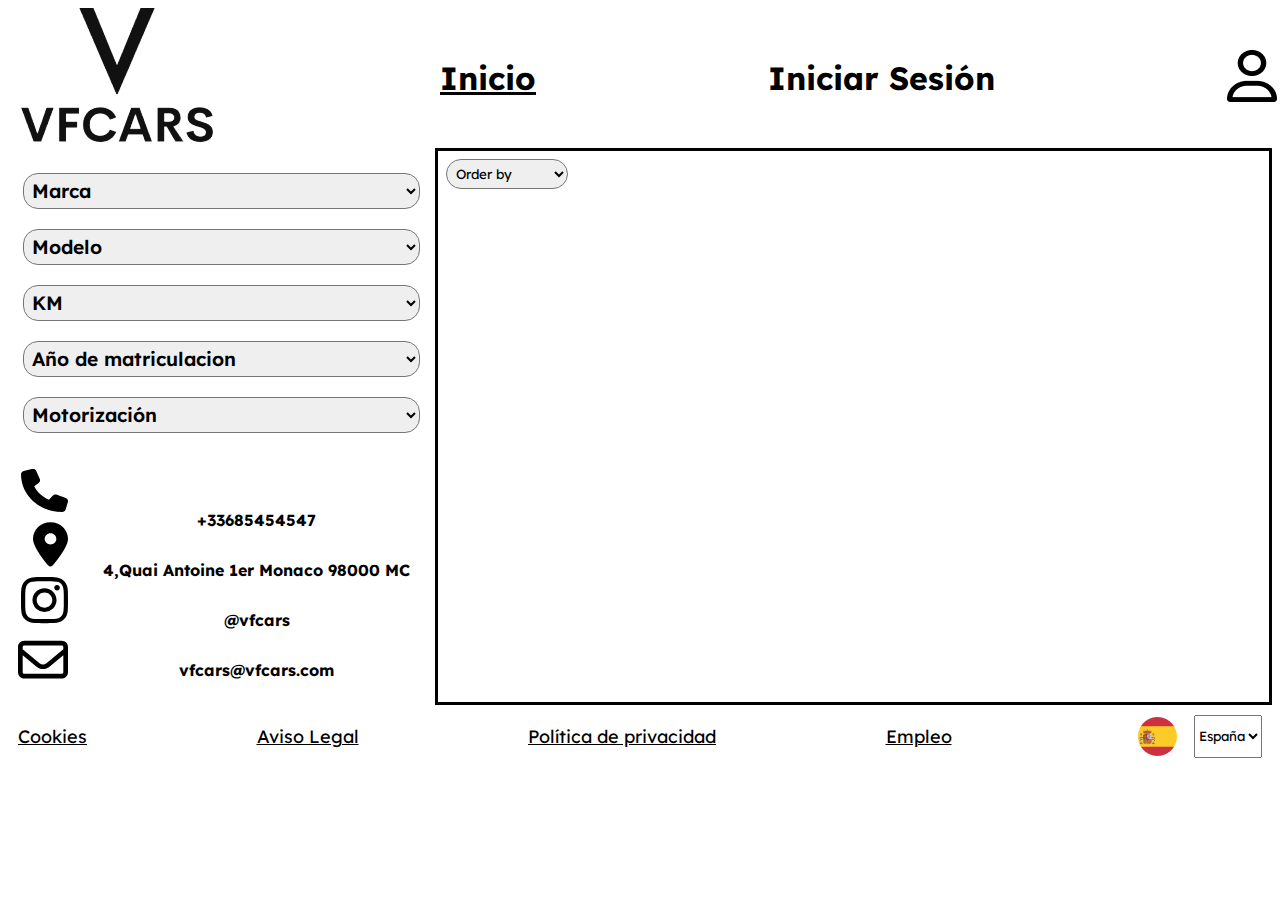
<file: index.html>
<!DOCTYPE html>
<html lang="en">
  <head>
    <meta charset="UTF-8" />
    <meta name="viewport" content="width=device-width, initial-scale=1.0" />
    <title>Menu</title>
    <link rel="stylesheet" href="./inicio/coches.css" />
    <link rel="stylesheet" href="./inicio/print.css" media="print" />
    <script src="./inicio/script.js"></script>
  </head>

  <body>
    <div class="logo">
      <img src="../images/inicio/Rectangle_9__1_-removebg-preview.png" />
    </div>
    <div id="navmovil">
      <a href="" style="text-decoration: underline">Inicio</a>
      <a href="../publicarproducto/publicarproducto.html" id="publicarproducto">Publicar Producto</a>
      <a href="../login/index.html" id="cerrarsesion">Cerrar Sesión</a>
      <div class="usuario">
        <img src="../images/inicio/user-regular (1) 1.png" />
        <br />
        <span id="nombreusuario"></span>
      </div>
    </div>

    <div class="filtros">
      <select name="marcas" id="marcas">
        <option value="Marca">Marca</option>
        <option value="Mercedes">Mercedes</option>
        <option value="Audi">Audi</option>
        <option value="BMW">BMW</option>
      </select>
      <select name="modelos" id="modelos">
        <option value="Modelo">Modelo</option>
        <option value="Modelo 1">Modelo 1</option>
        <option value="MOdelo 2">Modelo 2º</option>
      </select>
      <select name="KM" id="KM">
        <option value="KM">KM</option>
        <option value="Modelo 1">5000</option>
        <option value="MOdelo 2">10000</option>
      </select>
      <select name="años" id="años">
        <option value="Año de matriculacion">Año de matriculacion</option>
        <option value="Modelo 1">2023</option>
        <option value="MOdelo 2">2022</option>
      </select>
      <select name="motorizacion" id="motorizacion">
        <option value="motorizacion">Motorización</option>
        <option value="Gasolina">Gasolina</option>
        <option value="Híbrido">Híbrido</option>
        <option value="Eléctrico">Eléctrico</option>
      </select>
    </div>
    <div class="contacto">
      <div class="iconos">
        <img src="../images/inicio/phone-solid 1.svg" alt="" />
        <img src="../images/inicio/Vector (1).svg" alt="" />
        <img src="../images/inicio/Vector.svg" alt="" />
        <img src="../images/inicio/envelope-regular 1.svg" alt="" />
      </div>
      <div class="datos">
        <a href="">+33685454547</a>
        <a
          href="https://www.google.com/maps/place/BUGATTI+Monaco/@43.7324968,7.4235305,15z/data=!4m6!3m5!1s0x12cdc376dd4694f9:0xa0840aada67431f2!8m2!3d43.7324968!4d7.4235305!16s%2Fg%2F11t755ms2f?entry=ttu"
          >4,Quai&nbsp;Antoine&nbsp;1er&nbsp;Monaco&nbsp;98000&nbsp;MC</a
        >
        <a href="">@vfcars</a>
        <a href="">vfcars@vfcars.com</a>
      </div>
    </div>

    <div class="coches">  
      <select name="order" id="order">
        <option value="orderby">Order by</option>
        <option id="orderdesc" value="desc">Precio descendente</option>
        <option id="orderasc" value="asc">Precio ascendente</option></select
      ><br /><br />
      <div id="items" class="items">
        
      </div>
    </div>
    <div class="footer">
      <a href="">Cookies</a>
      <a href="">Aviso Legal</a>
      <a href="">Política de privacidad</a>
      <a href="">Empleo</a>
      <div class="pais">
        <img
          src="../images/inicio/pegatina_redonda_bandera_de_espana_bandera_de_espana_bandera_de-r8bd5a99eec6e4bb8a3beb4cb6d521257_0ugmp_8byvr_630-removebg-preview 1.png" />
        <select name="pais" id="pais">
          <option value="España">España</option>
          <option value="Mexico">Mexico</option>
        </select>
      </div>
    </div>
  </body>
</html>
</file>
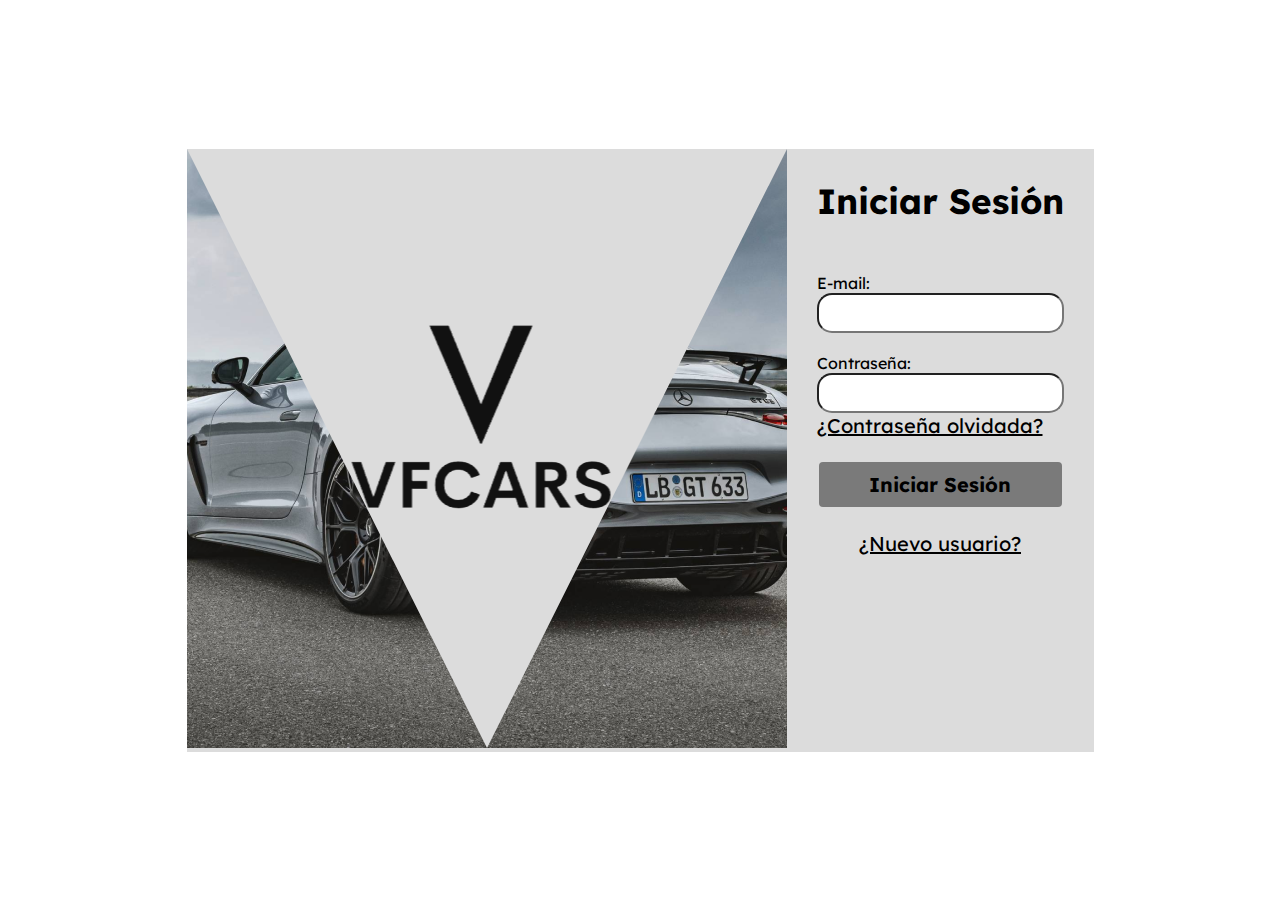
<file: login/index.html>
<!DOCTYPE html>
<html lang="en">
<head>
    <meta charset="UTF-8">
    <meta name="viewport" content="width=device-width, initial-scale=1.0">
    <title>VFCars</title>
    <link rel="stylesheet" href="style.css">
    <script src="script.js"></script>
</head>
<body>
    <div class="contenedor">
        <div class="imagen">
            <img src="../images/login/imagen.png" alt="vfcars" srcset="">
        </div>
        <div class="contenedorform">
            <form action="../index.html">
                <h1>Iniciar Sesión</h1>
                <label for="email">E-mail:</label><br>
                <input type="text" id="email" name="email"><br><br>
                <label for="contraseña">Contraseña:</label><br>
                <input type="password" name="contraseña" id="contraseña"><br>
                <a href="index.html">¿Contraseña olvidada?</a><br><br>
                <div class="iniciar">
                    <span id="errorlogin" style="color: red;"></span>
                    <button class="login" type="submit" id="iniciar"><a href="../index.html">Iniciar Sesión</a></button><br>
                    <a href="../signup/signup.html">¿Nuevo usuario?</a>
                </div>
            </form>
        </div>
    </div>
    
    
</body>
</html>
</file>
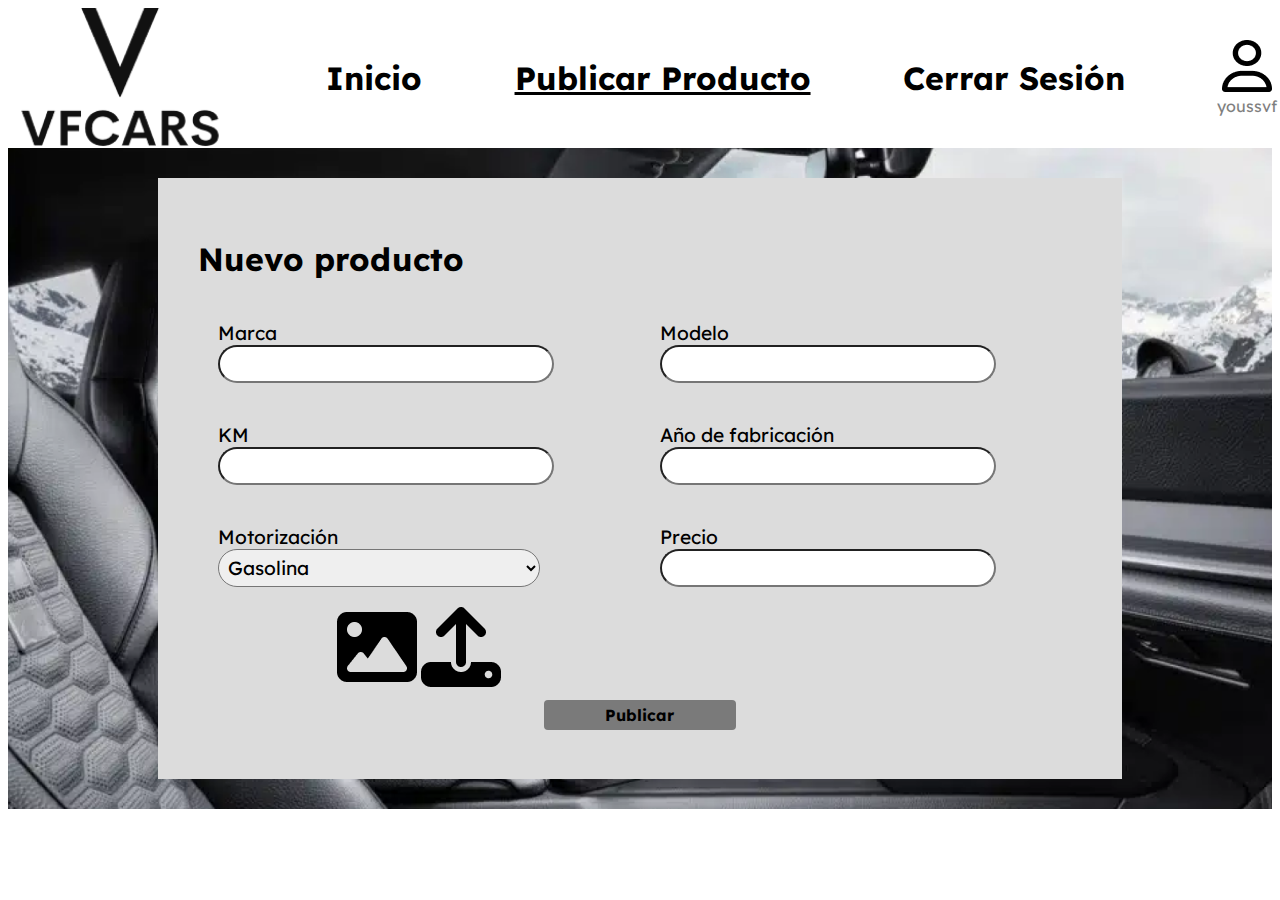
<file: publicarproducto/publicarproducto.html>
<!DOCTYPE html>
<html lang="en">

<head>
    <meta charset="UTF-8">
    <meta name="viewport" content="width=device-width, initial-scale=1.0">
    <title>Publicar Producto</title>
    <link rel="stylesheet" href="publicar.css">
    <style>
        @import url('https://fonts.googleapis.com/css2?family=Lexend&display=swap');
    </style>
    <script src="script.js"></script>
</head>

<body>
    <div class="logo">
        <img src="../images/inicio/Rectangle_9__1_-removebg-preview.png">
    </div>
    <div id="navmovil">
        <a href="../index.html">Inicio</a>
        <a href="../publicarproducto/publicarproducto.html" style="text-decoration:underline;">Publicar Producto</a>
        <a href="../login/index.html" id="cerrarsesion"</a>Cerrar Sesión</a>
        <div class="usuario">
            <img src="../images/inicio/user-regular (1) 1.png">
            <br>
            <span>youssvf</span>
        </div>
    </div>
    <div class="bloque">
        <div class="marco">
            <h1>
                Nuevo producto
            </h1>
            <form id="formulario" action="../index.html">
                <div class="contenedorgrid">
                    <div class="etiquetas">
                        <label for="marca">Marca</label><br>
                        <input required type="text" id="marca" name="marca">
                    </div>
                    <div class="etiquetas">
                        <label for="modelo">Modelo</label><br>
                        <input required type="text" name="modelo" id="modelo">
                    </div>
                    <div class="etiquetas">
                        <label for="KM">KM</label><br>
                        <input required type="text" name="km" id="km">
                    </div>
                    <div class="etiquetas">
                        <label for="años">Año de fabricación</label>
                        <input required type="text" name="años" id="años">
                    </div>
                    <div class="etiquetas">
                        <label for="años">Motorización</label><br>
                        <select name="Motorización" id="Motorización">
                            <option value="Gasolina">Gasolina</option>
                            <option value="Diesel">Diesel</option>
                            <option value="Eléctrico">Eléctrico</option>
                            <option value="Híbrido">Híbrido</option>
                        </select>
                    </div>
                    <div class="etiquetas">
                        <label for="precio">Precio</label><br>
                        <input required type="text" name="precio" id="precio">
                    </div>
                    <div class="upload">
                        <label for="imagen1" class="button subirimagen">
                            <input type="file" name="imagen1" id="imagen1" style="display: none;">
                        </label>

                        <label for="imagen2" class="button2 subirimagen2">
                            <input type="file" name="imagen2" id="imagen2" style="display: none;">
                        </label>
                    </div>

                </div>
                <div class="botonpublicar">
                    <button type="submit" class="botonpublicar">Publicar</button>
                </div>
            </form>

        </div>
    </div>
</body>

</html>
</file>
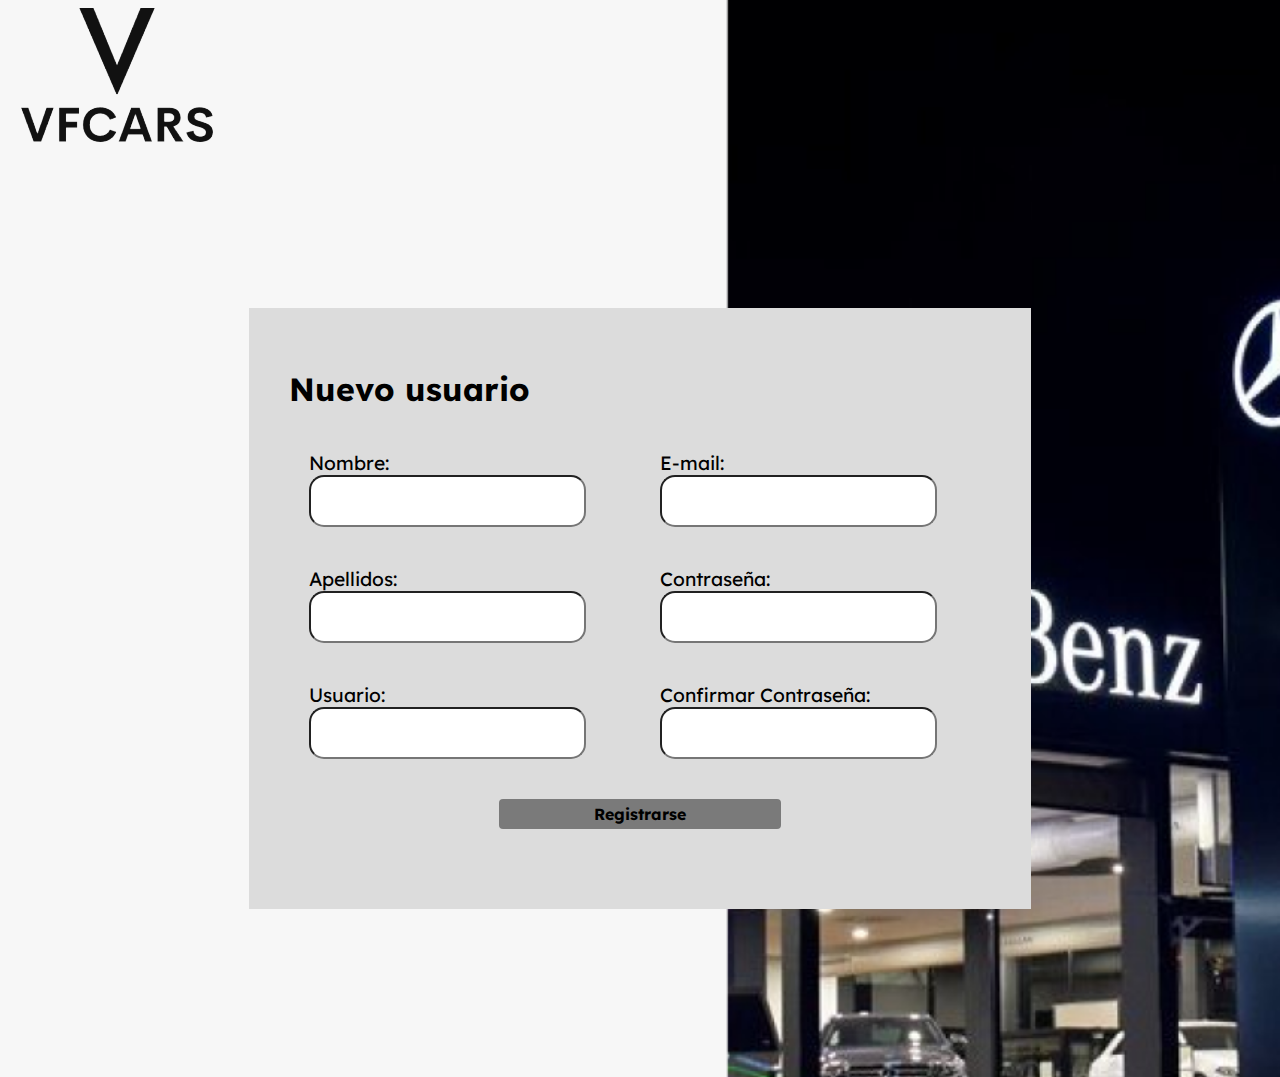
<file: signup/signup.html>
<!DOCTYPE html>
<html lang="en">

<head>
    <script src="script.js"></script>
    <meta charset="UTF-8">
    <meta name="viewport" content="width=device-width, initial-scale=1.0">
    <title>Sign Up</title>
    <link rel="stylesheet" href="signup.css">
</head>

<body>
    <div class="logo">
        <img src="../images/signup/Rectangle_9__1_-removebg-preview.png" alt="logo VFCars">
    </div>
    <div class="divcentral">
        <div class="marco">
            <h1>
                Nuevo usuario
            </h1>
            <form id="formulario">
                <div class="contenedor">
                    <div class="etiquetas">
                        <label for="nombre">Nombre:</label><br>
                        <input type="text" name="nombre" id="nombre" aria-required="true" aria-errormessage="errornombre"><br>
                        <span tabindex="-1" role="alert" id="errornombre"></span>
                    </div>
                    <div class="etiquetas">
                        <label for="email">E-mail:</label><br>
                        <input type="text" name="email" id="email" aria-required="true" aria-errormessage="erroremail"><br>
                        <span tabindex="-1" role="alert" id="erroremail"></span>
                    </div>
                    <div class="etiquetas">
                        <label for="apellidos">Apellidos:</label><br>
                        <input type="text" name="apellidos" id="apellidos" aria-required="true" aria-errormessage="errorapellido"><br>
                        <span tabindex="-1" role="alert" id="errorapellido"></span>
                    </div>
                    <div class="etiquetas">
                        <label for="contraseña">Contraseña:</label><br>
                        <input type="password" name="contraseña" id="contraseña" aria-required="true" aria-errormessage="errorcontraseña"><br>
                        <span tabindex="-1" role="alert" id="errorcontraseña"></span>
                    </div>
                    <div class="etiquetas">
                        <label for="usuario">Usuario:</label><br>
                        <input type="text" name="usuario" id="usuario" aria-required="true" aria-errormessage="errorusuario"><br>
                        <span tabindex="-1" role="alert" id="errorusuario"></span>
                    </div>
                    <div class="etiquetas">
                        <label for="contraseñarepe">Confirmar Contraseña:</label><br>
                        <input type="password" name="contraseñarepe" id="contraseñarepe" aria-required="true" aria-errormessage="errorcontraseñarepe"><br>
                        <span tabindex="-1" role="alert" id="errorcontraseñarepe"></span>
                    </div>
                </div>
                <div class="contenedorsubmit">
                    <button type="submit" id="registrar" class="registrar">Registrarse</button><br>
                    <span id="errorForm"></span>
                </div>
            </form>
        </div>
    </div>
</body>

</html>
</file>
<file: inicio/coches.css>
@import url('https://fonts.googleapis.com/css2?family=Lexend&display=swap');


/*selector universal*/
*{
    font-family: 'Lexend';
}

/*selector de id*/
#navmovil{
    margin: 10px 5px;
    display: flex;
    width: 100%;
    justify-content: space-between;
    align-items: center;
}

/*selector hijo por id*/
#navmovil a{
    text-decoration: none;
    color: black;
    font-size: 2em;
    font-weight: bold;
}

/* selector de pseudoclase */
#navmovil a:hover {
    text-decoration: underline;
}

/*selector de clase*/
.usuario{
    text-align: center;
}

/*selector hijo por clase*/
.usuario span{
    opacity: 0.5;
}

hr{
    border: 3px solid black;
    width: 100%;
}

.filtros{
    margin: 5px;
    padding: 10px;
    display: flex;
    flex-direction: column;
    align-items: center;
    align-content: center;
}

.filtros select{
    padding: 1%;
    margin: 10px;
    width: 100%;
    font-size: 1.2em;
    border-radius: 15px;
    font-weight:600;
}

.coches select{
    border-radius: 15px;
    padding: 5px;
}

.contacto {
    margin: 10px;
    display: flex;
    justify-content: center;
    align-items:end;
}

.iconos {
    display: flex;
    flex-direction: column;
    align-items: flex-end;
    margin-right: 20px; 
}

.iconos img {
    margin-bottom: 10px; 
}


.tarjeta:hover {
    scale: 1.1;
}

.datos {
    display: flex;
    flex-direction: column;
    align-items: center;
}

.datos a {
    margin: 15px;
    text-align: center;
    color: black;
    text-decoration: none;
    font-size: 1rem;
    font-family: 'Lexend' sans-serif;
    font-weight: bolder;
}

.coches{
    padding: 0.5em;
    border: 3px solid black;   
}

.coches select{
    width: 15%;
}

.items{
    margin: 10px;
    display: grid;
    grid-template-columns: repeat(auto-fill, minmax(300px, 1fr)); 
    gap: 2em;
    outline: none;
}


.tarjeta{
    text-align: center;
    width: 20rem;
    height: auto;
    border: 1px solid black;
    background-color: #D9D9D9;
}

/*selector de agrupacion de tipos*/
.imagen, p{
    background-color: #D9D9D9;
}

/*selector adyacente*/
div + h3{
    background-color: #D9D9D9;
}

/*selector con pseudoelemento*/
div p:first-of-type {
    font-weight: 600;
}

/*selector con pseudoclase (:hover) */
.datos a:nth-of-type(2):hover {
    scale: 1.1;
    text-decoration: underline;
}

.imagen img{
    width: 100%;
    height: auto;
    display: block;
}

/*selector combinado*/
.contacto .iconos img {
    margin-bottom: 10px; 
}

.footer{
    margin: 10px;
    display: flex;
    flex-direction: row;flex: 1;
    justify-content: space-between;
    height: auto;
    align-items: center;
    font-size: large;
}

.footer a{
    color: black;
}

.pais{
    display: flex;
}

.navprincipal{
    grid-area: nav;
}

#navmovil{
    grid-area: navmovil;
}

.logo{
    grid-area: logo;
}

.filtros{
    grid-area: filtros;
}

.contacto{
    grid-area: contacto;
}

.coches{
    grid-area: coches;
}

.footer{
    grid-area: footer;
}

hr{
    grid-area: hr;
}

body{
    display: grid;
    grid-template-columns: 0.7fr 4fr;
    grid-template-areas:
    "logo navmovil navmovil navmovil "
    "filtros coches coches coches "
    "filtros coches coches coches "
    "contacto coches coches coches "
    "footer footer footer footer "
    ;
}

@media screen and (max-width: 780px) {
    body{
        display: grid;
        grid-template-areas: 
        "logo"
        "navmovil"
        "filtros"
        "coches"
        "contacto"
        "footer"
        ;
        grid-template-columns: 100%;
        text-align: center;
    }

    .filtros{
        display: flex;
        flex-direction: row ;
        flex-wrap: wrap;
        justify-content: center;
    }

    .filtros select{
        width: auto ;
    }

    .coches{
        border: none;
    }

    .items{
        display: flex;
        flex-direction: column;
        justify-content: center;
        align-items: center;
    }

    .tarjeta{
        width: 80%;
        justify-self: center;
    }

    #navmovil{
        display: flex;
    }
}
</file>
<file: inicio/print.css>
body {
    grid-template-columns: 1fr; 
    grid-template-areas:
        "logo"
        "navmovil"
        "filtros"
        "coches"
        "contacto"
        "footer";
    text-align: center;
}

.usuario, .iconos, .navprincipal {
    display: none;
}

a {
    color: black;
    text-decoration: none;
}

body ,h1,h2, h3,p,label, select, button {
    font-size: initial;
}
</file>
<file: login/style.css>
@import url('https://fonts.googleapis.com/css2?family=Lexend&display=swap');

* {
    font-family: 'Lexend';
    box-sizing: border-box;
    margin: 0;
}

body {
    display: flex;
    justify-content: center;
    align-items: center;
    height: 100vh;
    margin: 0;  
}

.contenedor {
    display: flex;
    flex-direction: column; 
    background-color: #DCDCDC;
}

.imagen {
    text-align: center; 
    margin-bottom: 20px;
}

.iniciar{
    text-align: center;
    display: flex;
    flex-direction: column  ;
}

.contenedorform {
    padding: 30px;
    text-align: center; 
}

h1 {
    font-size: 24px;
    text-align: center;
    font-size: 35px;
    margin-bottom: 50px;
}

label {
    font-size: 16px;
}

input {
    width: 80%; 
    padding: 10px;
    border-radius: 15px;
}

button{
    border-radius: 40%;
    border: none;
    padding: 10px 20px;
    text-align: center;
    text-decoration: none;
    font-size: 16px;
    font-weight: bolder;
    margin: 4px 2px;
    cursor: pointer;
    border-radius: 4px;
    background-color: #7A7A7A;
}

button a{
    text-decoration: none;
}



form a{
    color: black;
    font-size: 20px;
    text-align: center;
}

@media screen and (min-width: 780px) {
    .contenedor {
        flex-direction: row; 
    }

    .imagen {
        margin-bottom: 0; 
    }

    .contenedorform {
        text-align: left;
        max-width: 400px; 
        margin: 0 auto; 
    }

    input{
        width: 100%;
    }
}
</file>
<file: publicarproducto/publicar.css>
@import url('https://fonts.googleapis.com/css2?family=Lexend&display=swap');

*{
    font-family: 'Lexend';
}

.bloque{
    grid-area: bloque;
}

body{
    display: grid;
    grid-template-areas: "logo navmovil navmovil navmovil"
    "bloque bloque bloque bloque";
}

.logo{
    grid-area: logo;
}

#navmovil{
    grid-area: navmovil;
    margin: 10px 5px;
    display: flex;
    width: 100%;
    justify-content: space-between;
    align-items: center;
}

#navmovil a{
    text-decoration: none;
    color: black;
    font-size: 2em;
    font-weight: bold;
}

.usuario{
    text-align: center;
}

.usuario span{
    opacity: 0.5;
}

img{
    width: auto;
    height: 100%;
}

.bloque{
    width: 100%;
    height: 100%;
    background-image: url(../images/publicarproducto/image\ 1.png);
    background-size: cover;
    background-position: center;
    display: flex;
    align-items: flex-end;
    justify-content: center;
}

.marco{
    padding: 40px;
    width: 70%;
    margin: 30px;
    height: auto;
    background-color: #dcdcdc;
}

.contenedorgrid{
    display: grid;
    grid-template-columns: 50% 50%;
}

.etiquetas{
    margin: 20px;
}

#navmovil a:hover {
    text-decoration: underline;
}

.upload{
    text-align: center;
}

.botonpublicar{
    text-align: center;
    padding: 5px;
}

label{
    font-size: larger;
}

select, input{
    width: 80%;
    font-size: larger;
    border-radius: 20px;
    padding: 5px;
}

button{
    border-radius: 40%;
    border: none;
    width: 15vw; 
    padding: 10px 20px;
    text-align: center;
    text-decoration: none;
    font-size: 16px;
    font-weight: bolder;
    margin: 4px 2px;
    cursor: pointer;
    border-radius: 4px;
    background-color: #7A7A7A;
    justify-content: center;
}

.button {
    background-image: url('../images/publicarproducto/image-solid\ \(1\)\ 1.png');
    background-size: cover;
    width: 80px;
    height: 80px;
    display: inline-block;
    cursor: pointer;
}

.button2 {
    background-image: url('../images/publicarproducto/upload-solid\ 1.png');
    background-size: cover;
    width: 80px;
    height: 80px;
    display: inline-block;
    cursor: pointer;
}


@media (max-width:780px){
    
    body{
        grid-template-areas: 
        "logo"
        "navmovil"
        "bloque"
        ;
        text-align: center;
    }

    .contenedorgrid{
        display: flex;
        flex-direction: column;
        justify-content: center;
    }
}
</file>
<file: signup/signup.css>
@import url('https://fonts.googleapis.com/css2?family=Lexend&display=swap');

*{
    font-family: 'Lexend';
}

span{
    color: red;
}

nav{
    display: flex;
    justify-content: space-between;
}

.navprincipal{
    align-items: center;
}

nav a{
    text-decoration: none;
    font-size: 2em;
}

.divcentral{
    width: auto;
    height: 100%;
    padding: 130px;
    justify-content: center; 
    display: flex;
    grid-area: divcentral;      
}

body{
    background-color: #f7f7f7;  
    background-image: url(../images/signup/Sin\ título.png);
    background-size: cover;
}

.etiquetas{
    margin: 20px;
}

.marco{
    padding: 40px;
    width: 70%;
    margin: 30px;
    height: auto;
    background-color: #dcdcdc;
    justify-content: center ;
}

.contenedor{
    display: grid;
    grid-template-columns: 50% 50%;
}

label{
    font-size: larger;
    
}

.registrar{
    padding: 5px;
    display: block;
    margin: 20px auto;
}

.contenedorsubmit{
    display: flex;
    flex-direction: column;
    text-align: center;
}

input{
    width: 80%;
    font-size: larger;
    border-radius: 15px;
    padding: 12px;
}


button{
    border-radius: 40%;
    border: none;
    width: 22vw; 
    padding: 10px 20px;
    text-align: center;
    text-decoration: none;
    font-size: 16px;
    font-weight: bolder;
    margin: 4px 2px;
    cursor: pointer;
    border-radius: 4px;
    background-color: #7A7A7A;
}

@media screen and (max-width:780px) {
    body{
        display: grid;
        grid-template-areas: 
        "logo"
        "divcentral";
        text-align: center;
        background-image: url(../images/signup/Sin\ título.png);
        background-size: cover;
    }

    .divcentral{
        padding: 0px;
    }

    .contenedor{
        display: flex;
        flex-direction: column;
        justify-content: center;
    }
}
</file>
